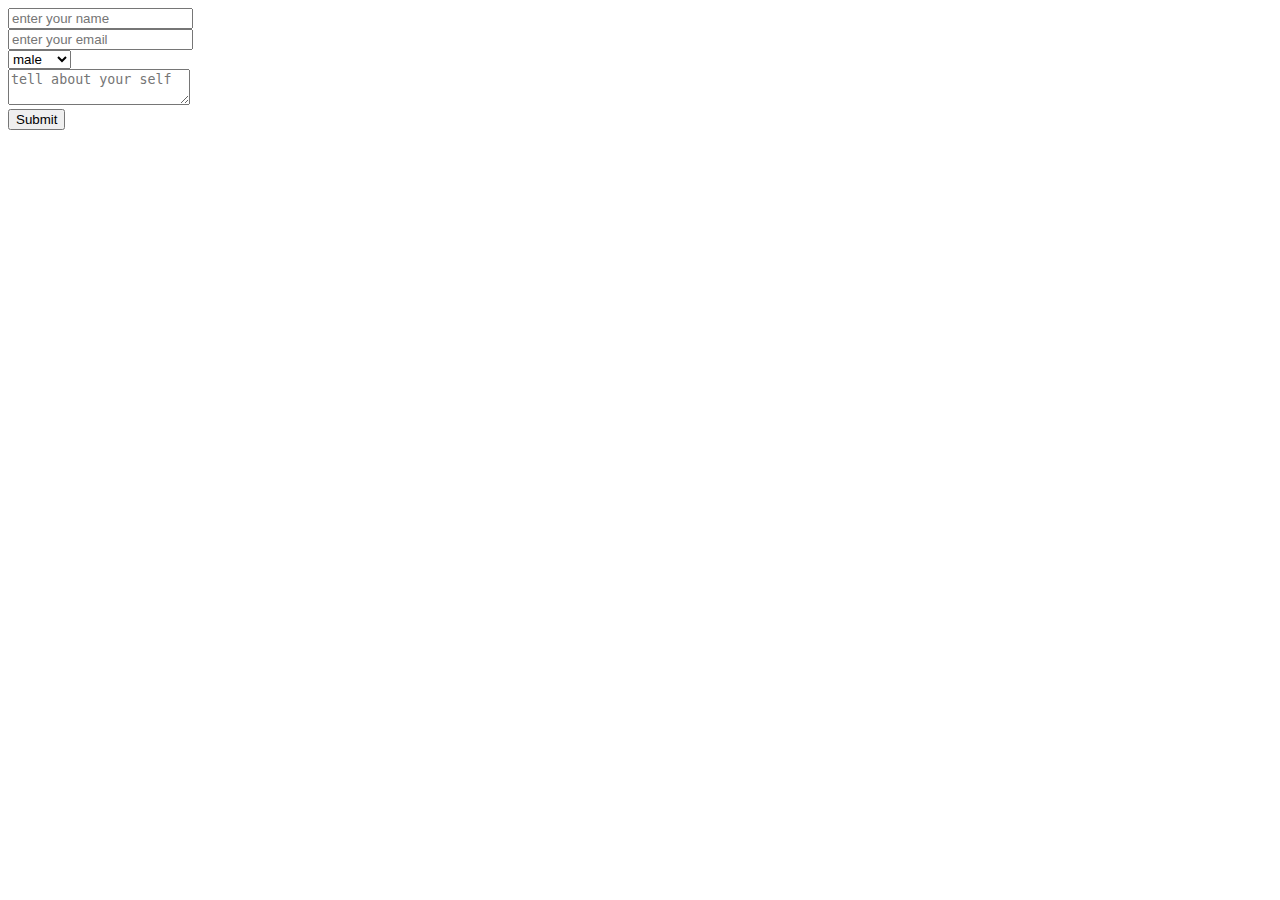
<file: Day6/FormandValidation.html>
<!DOCTYPE html>
<html lang="en">
<head>
    <meta charset="UTF-8">
    <meta name="viewport" content="width=device-width, initial-scale=1.0">
    <title>form and validation</title>
    <link rel="stylesheet" href="./style.css">
</head>
<body>
    <form action="post">
        <input type="text" id="name" placeholder="enter your name">
        <div id="hide">
            <small>you name must conatin more the 2 word</small>
        </div>
        <br>
        <input type="email" placeholder="enter your email">
        <br>
        <select name="" id="">
            <option value="male">male</option>
            <option value="female">female</option>
            <option value="other">other</option>
        </select>
        <br>
        <textarea name="" id="" placeholder="tell about your self"></textarea>
        <br>
        <input type="submit" placeholder="Submit">
    </form>
    <script src="./form.js"></script>
</body>
</html>
</file>
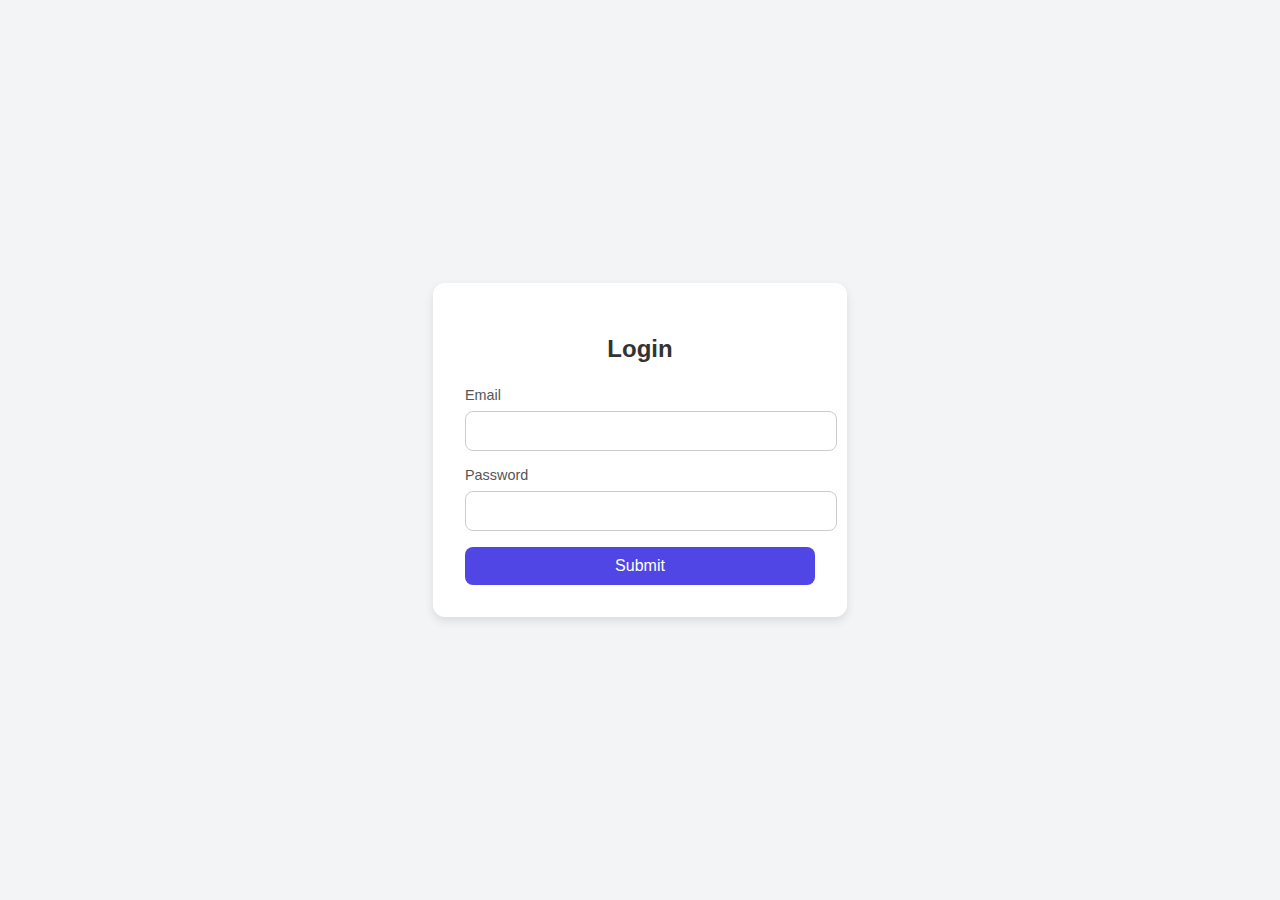
<file: Day6/Parctice.html>
<!DOCTYPE html>
<html lang="en">
<head>
  <meta charset="UTF-8">
  <meta name="viewport" content="width=device-width, initial-scale=1.0">
  <title>Login Form</title>
  <link rel="stylesheet" href="./practice.css">
</head>
<body>
  <div class="form-container">
    <h2>Login</h2>
    <form action="/submit" method="POST" autocomplete="off">
      <label for="email">Email</label>
      <input type="email" id="email" name="email" required autocomplete="off">
      <small class="error" id="emailerror">please enter the email</small>

      <label for="password">Password</label>
      <input type="password" id="password" name="password" required>
      <small class="error" id="passworderror">please enter the password</small>


      <button type="submit">Submit</button>
      
    </form>
    <div id="message">
        There is the error
      </div>
  </div>
  <script src="./Practice.js"></script>
</body>
</html>
</file>
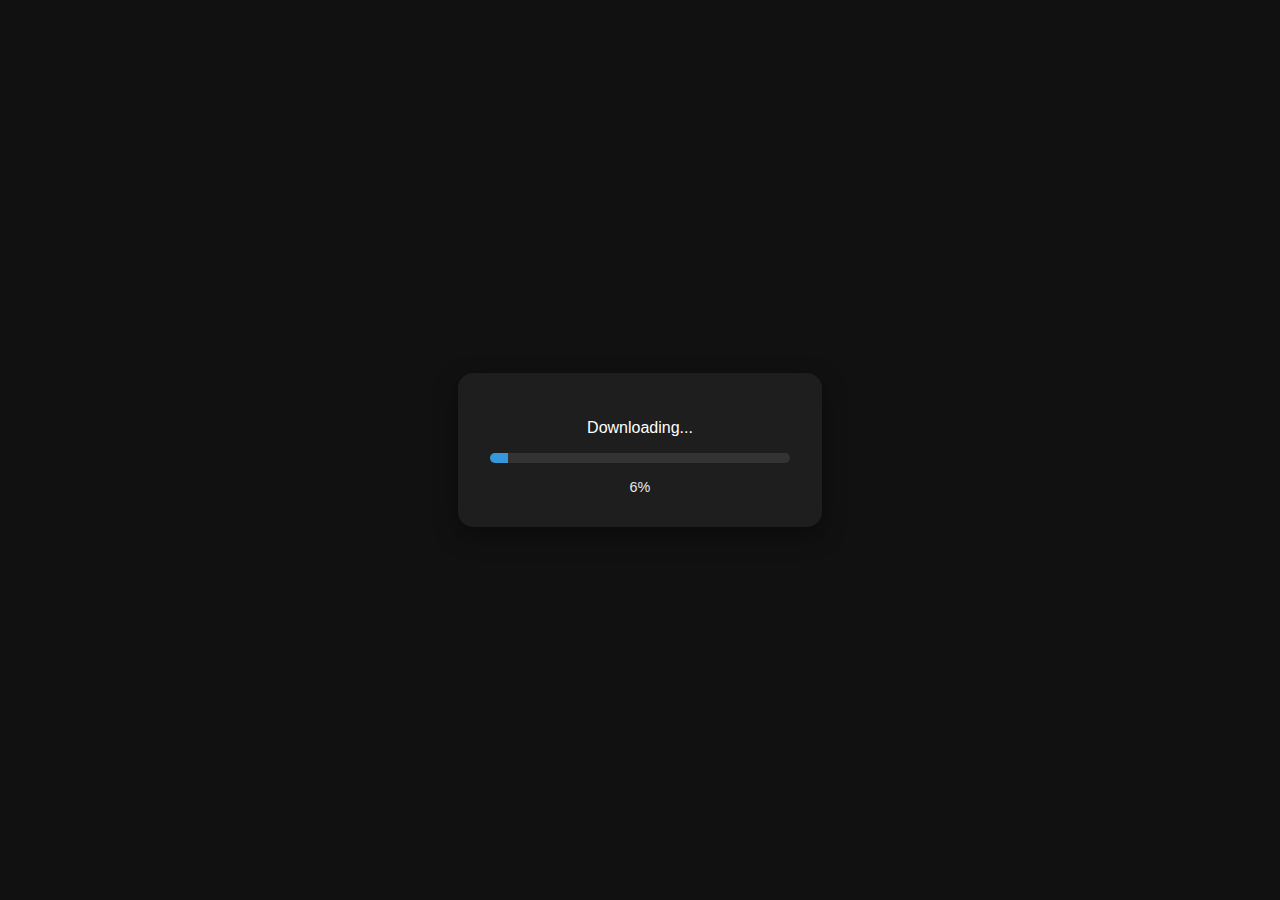
<file: Day7/TimeandInterval.html>
<!DOCTYPE html>
<html lang="en">
<head>
    <meta charset="UTF-8">
    <meta name="viewport" content="width=device-width, initial-scale=1.0">
    <title>Time and Travel</title>
    <link rel="stylesheet" href="./style.css">
</head>
<body>
    <div class="modal">
  <h2>Downloading...</h2>
  <div class="progress-bar">
    <div class="progress-fill" id="progress"></div>
  </div>
  <div class="progress-text" id="progress-text">0%</div>
</div>

    <script src="./script.js"></script>
</body>
</html>
</file>
<file: Day6/style.css>
form{
    display: block;
}
form #hide{
    display: none !important;
}
#hide small{
    color: red;
}
</file>
<file: Day6/practice.css>
body {
      font-family: Arial, sans-serif;
      background: #f3f4f6;
      display: flex;
      justify-content: center;
      align-items: center;
      height: 100vh;
      margin: 0;
    }

    .form-container {
      background: white;
      padding: 2rem;
      border-radius: 12px;
      box-shadow: 0 4px 10px rgba(0,0,0,0.1);
      width: 100%;
      max-width: 350px;
    }

    .form-container h2 {
      text-align: center;
      margin-bottom: 1.5rem;
      color: #333;
    }

    .form-container label {
      display: block;
      margin-bottom: 0.5rem;
      color: #555;
      font-size: 0.9rem;
    }

    .form-container input {
      width: 100%;
      padding: 10px;
      margin-bottom: 1rem;
      border: 1px solid #ccc;
      border-radius: 8px;
      font-size: 1rem;
    }
    .form-container small{
        display: none;
        color:red
    }

    .form-container button {
      width: 100%;
      padding: 10px;
      background: #4f46e5;
      color: white;
      border: none;
      border-radius: 8px;
      font-size: 1rem;
      cursor: pointer;
      transition: background 0.3s;
    }

    .form-container button:hover {
      background: #4338ca;
    }
    #message{
        margin: 20px;
        font-size:20px;
        text-align: center;
        color: red;
        display: none;
    }
</file>
<file: Day7/style.css>
body {
    margin: 0;
    height: 100vh;
    display: flex;
    align-items: center;
    justify-content: center;
    background: #111; /* dark background */
    font-family: Arial, sans-serif;
    color: #fff;
  }

  .modal {
    background: #1e1e1e;
    padding: 2rem;
    border-radius: 15px;
    text-align: center;
    width: 300px;
    box-shadow: 0 8px 25px rgba(0,0,0,0.4);
  }

  .modal h2 {
    font-size: 1rem;
    margin-bottom: 1rem;
    font-weight: 500;
  }

  .progress-bar {
    width: 100%;
    height: 10px;
    background: #333;
    border-radius: 5px;
    overflow: hidden;
    margin-bottom: 1rem;
  }

  .progress-fill {
    height: 100%;
    width: 0%;
    background: #3498db;
    transition: width 0.3s ease;
  }

  .progress-text {
    font-size: 0.9rem;
    opacity: 0.9;
  }
</file>
